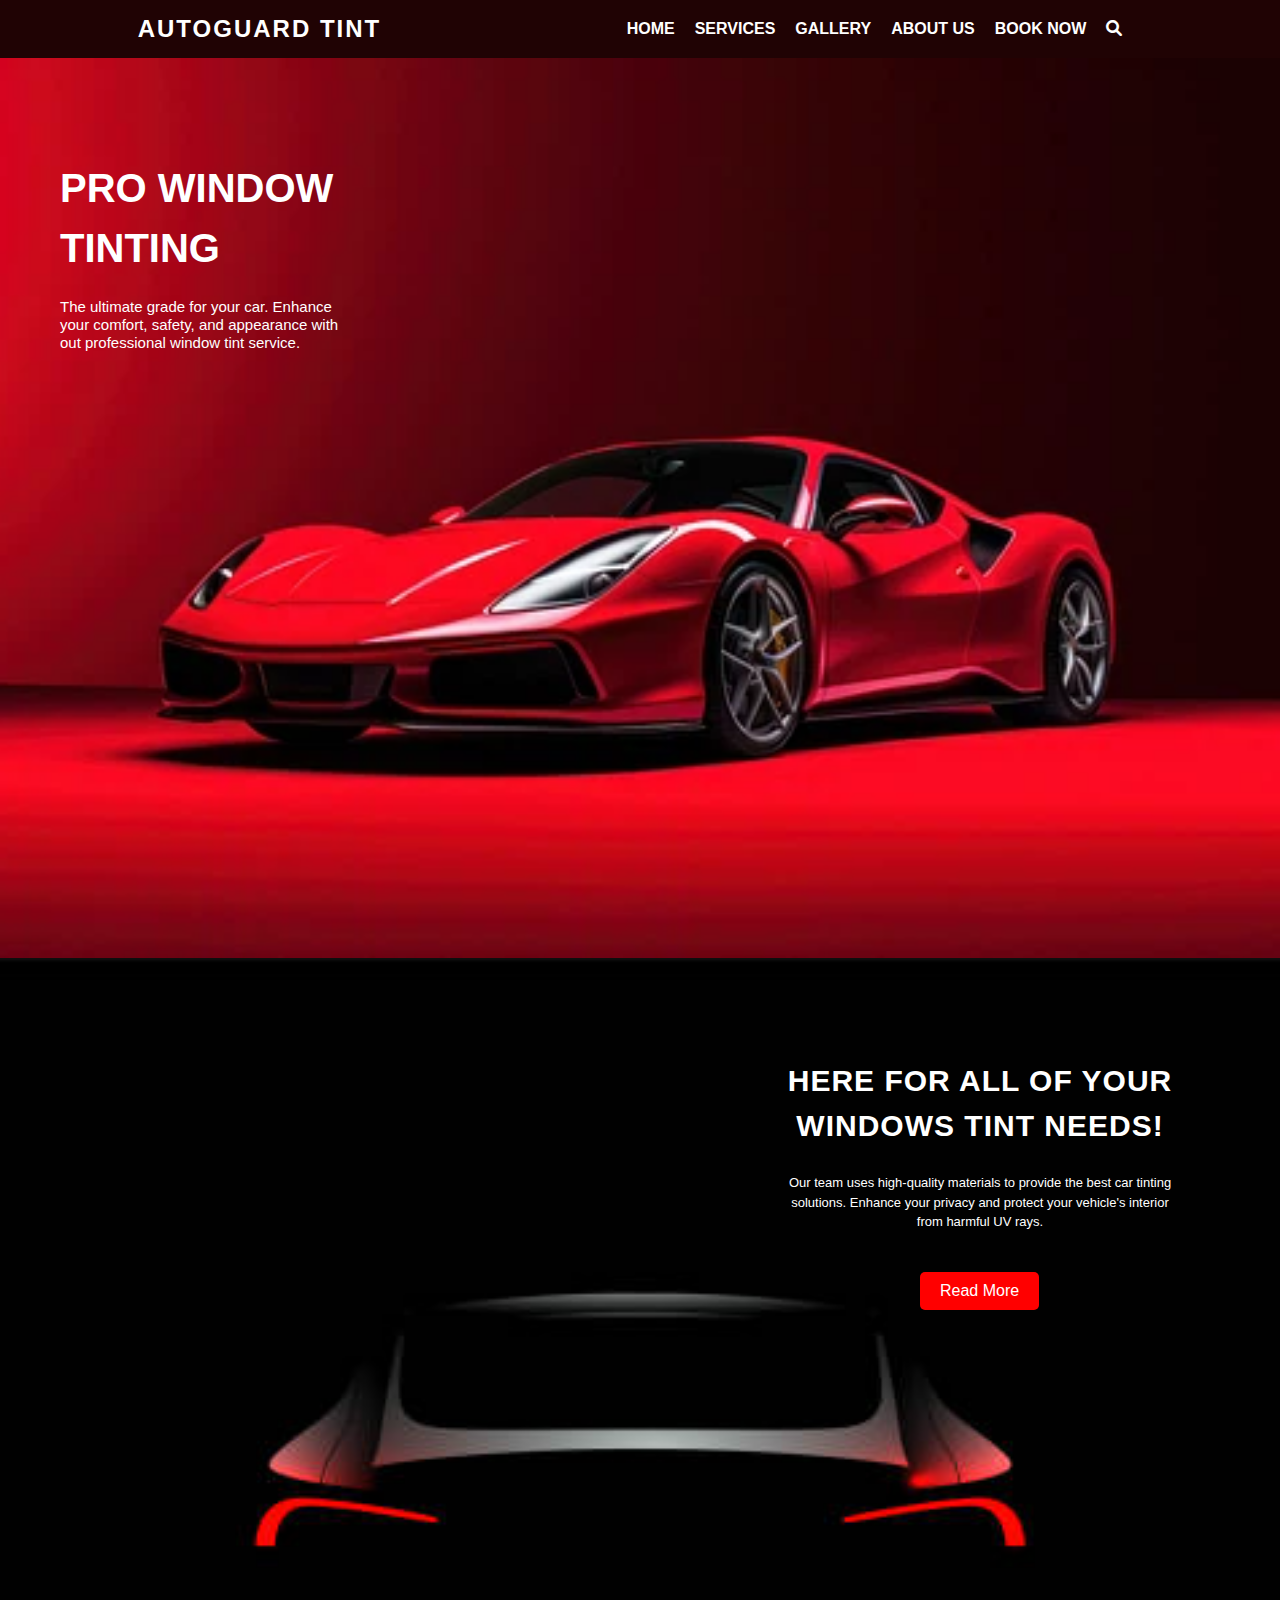
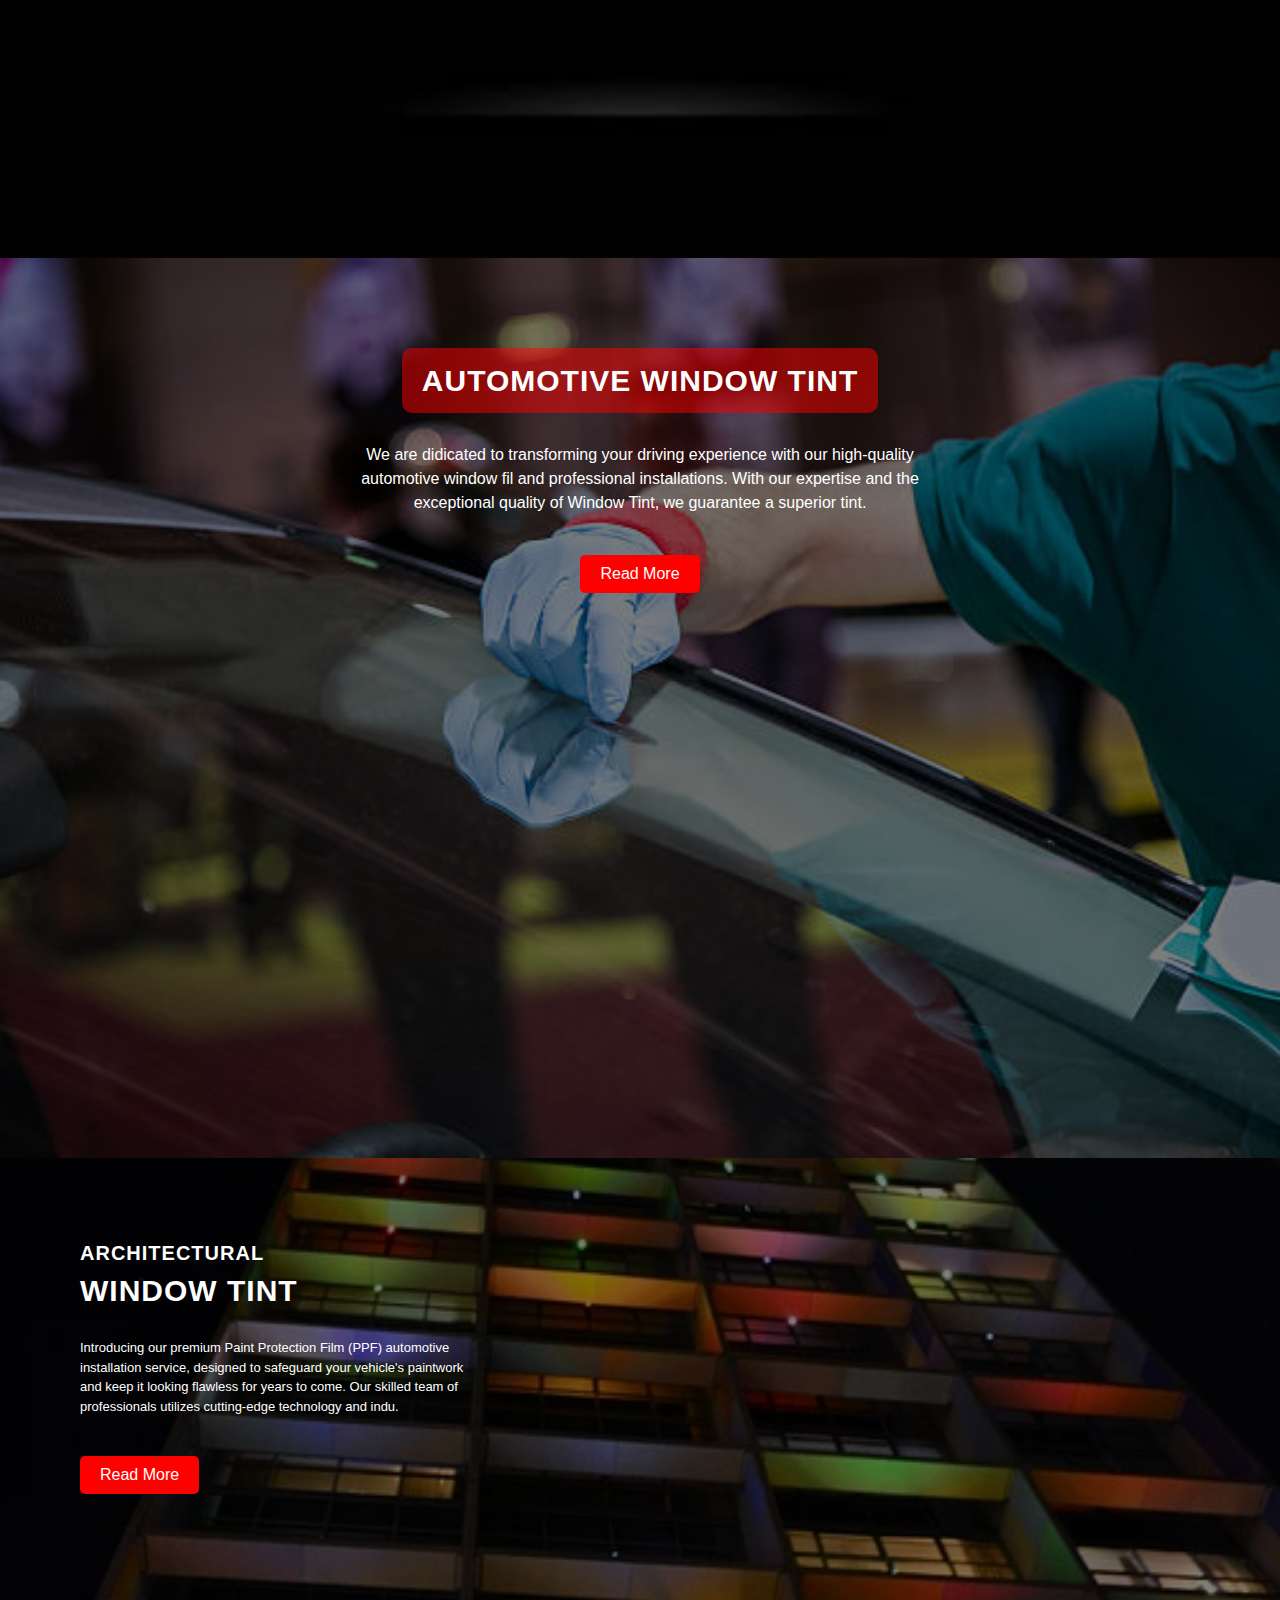
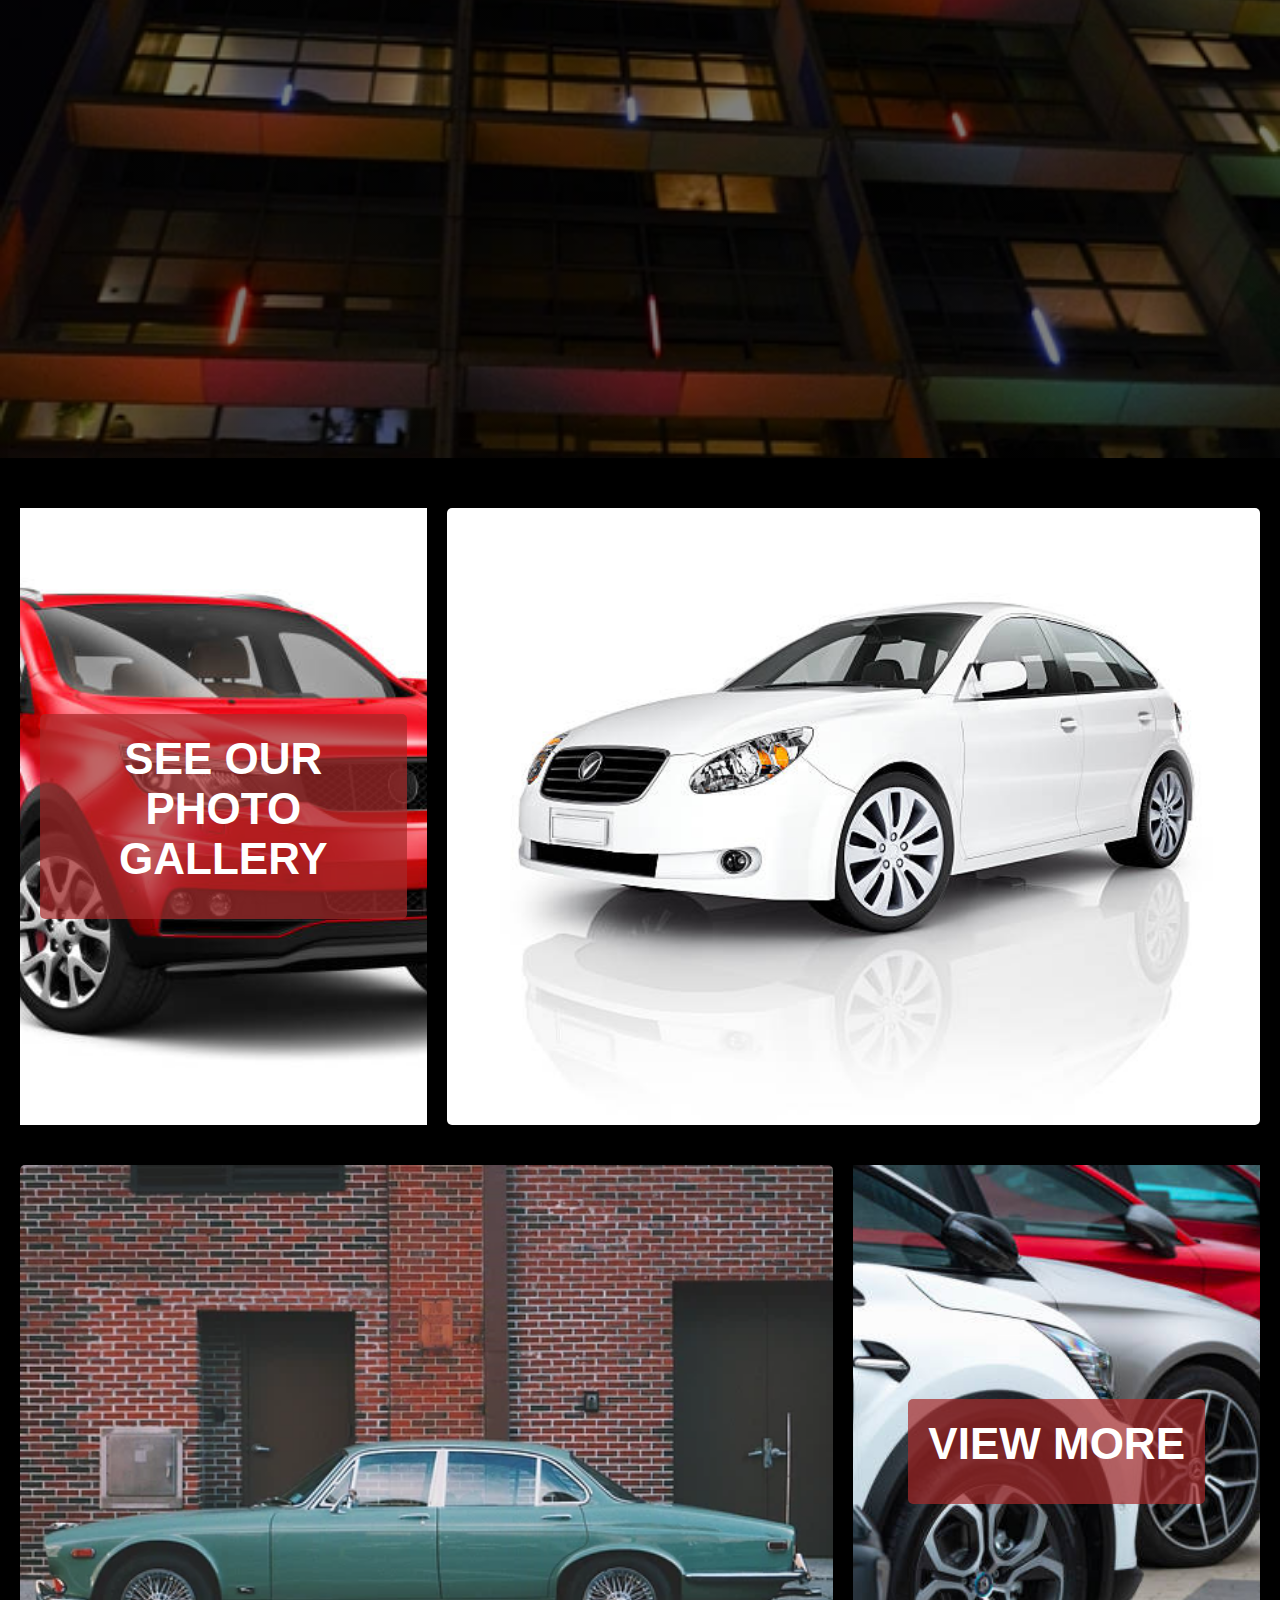
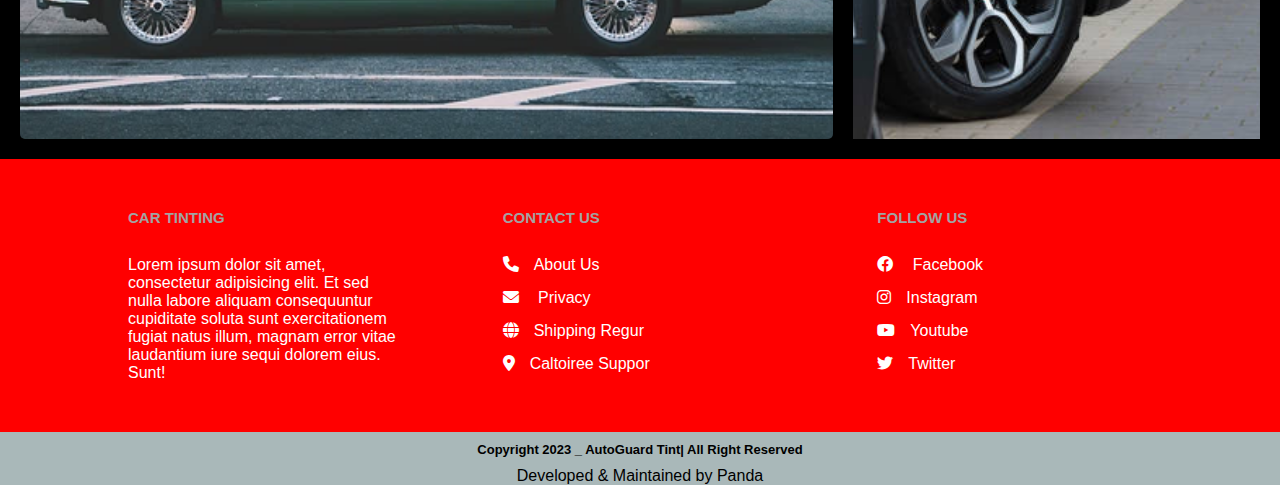
<file: index.html>
<html lang="en">
<head>
    <meta charset="UTF-8">
    <meta name="viewport" content="width=device-width, initial-scale=1.0">
    <title>Car Tint Website</title>
    <link rel="stylesheet" href="styles.css">
    <link rel="stylesheet" href="nav.css">
    <link rel="stylesheet" href="footer.css">
    <link rel="stylesheet" href="https://cdnjs.cloudflare.com/ajax/libs/font-awesome/6.0.0/css/all.min.css">
</head>
<body>

    <nav>
        <h2>AutoGuard Tint</h2>
        <ul>
            <li><a href="index.html" class="nav-link">Home</a></li>
            <li><a href="services.html" class="nav-link ">Services</a></li>
            <li><a href="gallery.html" class="nav-link">Gallery</a></li>
            <li><a href="about.html" class="nav-link">About Us</a></li>
            <li><a href="booking.html" class="nav-link">Book Now</a></li>
            <li>  <i class="fas fa-search"></i></li>
        </ul>
    </nav>

    <div class="hamburger_container flex">
        <div><p>AutoGuard Tint</p></div>
        <label for="menu_check">&#9776;</label>
        <input type="checkbox" id="menu_check">
        <div class="hide_nav_container">
            <nav>
                <ul>
                    <li><a href="index.html">Home</a></li>
                    <li><a href="services.html" class="nav-link ">Services</a></li>
                    <li><a href="gallery.html" class="nav-link">Gallery</a></li>
                    <li><a href="booking.html" class="nav-link">Book Now</a></li>
                    <li><a href="about.html" class="nav-link">About Us</a></li>
                </ul>
            </nav>
        </div>
    </div>

    <section class="hero-section">
        <div class="hero-text">
            <h1>Pro window tinting</h1>
            <p>The ultimate grade for your car. Enhance your comfort, safety, and appearance with out professional
                window tint service.
            </p>
        </div>
    </section>

    <section class="feature-section">
        <div class="feature-content">
            <div class="feature-text">
                <h2>Here for all of your windows tint needs!</h2>
                <p>Our team uses high-quality materials to provide the best car tinting solutions. Enhance your privacy and protect your vehicle's interior from harmful UV rays.</p>
                <button class="read-more-bttn">Read More</button>
            </div>
        </div>
    </section>

    <section class="another-section">
        <div class="another-content">
            <div class="another-text">
                <h2>Automotive window tint</h2>
                <p>We are didicated to transforming your driving experience with our high-quality automotive window fil
                    and professional installations. With our expertise and the exceptional quality of Window Tint, we 
                    guarantee a superior tint.
                </p>
                <button class="discover-btn">Read More</button>
            </div>
        </div>
    </section>

    <section class="left-text-section">
        <div class="left-text-content">
            <div class="left-text">
                <h3>Architectural</h3>
                <h2>Window tint</h2>
                <p>Introducing our premium Paint Protection Film (PPF) automotive installation service, designed to safeguard your
                    vehicle's paintwork and keep it looking flawless for years to come. Our skilled team of professionals utilizes 
                    cutting-edge technology and indu.
                </p>
                <button class="read-more-btn">Read More</button>
            </div>
        </div>
    </section>

<section class="two-column-section">
    <div class="grid-container">
        <div class="left-column">
            <div class="left-content">
                <h2>See Our Photo Gallery</h2>
                
            </div>
        </div>
        <div class="right-column">
            <img src="./images/grid image 2.jpg" alt="Right Image">
        </div>
    </div>
</section>

<section class="two-column-section-2">
    <div class="grid-container-2">
        <div class="right-column">
            <img src="./images/old skool car.webp" alt="Right Image">
        </div>
        <div class="left-column-2">
            <div class="left-content">
                <h2>View More</h2>
                
            </div>
        </div>
        
    </div>
</section>

<footer>
    <section class="footer-grid">
        <div>
            <h2 class="footer-logo">Car Tinting</h2>
            <p>Lorem ipsum dolor sit amet, consectetur adipisicing elit. Et sed nulla labore aliquam consequuntur cupiditate soluta sunt exercitationem fugiat natus illum, magnam error vitae laudantium iure sequi dolorem eius. Sunt!</p>
        </div>
        <div>
            <h2>Contact Us</h2>
            <p><i class="fas fa-phone"></i>About Us</p>
            <p><i class="fas fa-envelope"></i> Privacy</p>
            <p><i class="fas fa-globe"></i>Shipping Regur</p>
            <p><i class="fas fa-map-marker-alt"></i>Caltoiree Suppor</p>
        </div>
        <div>
            <h2>Follow Us</h2>
            <p><i class="fab fa-facebook"></i> Facebook</p>
            <p><i class="fab fa-instagram"></i>Instagram</p>
            <p><i class="fab fa-youtube"></i>Youtube</p>
            <p><i class="fab fa-twitter"></i>Twitter</p>
        </div>
    </section>
    
</footer>
<div class="copyright ">
    <h2>Copyright 2023 _ AutoGuard Tint| All Right Reserved</h2>
    <p>Developed & Maintained by Panda</p>
</div>
    
<script src="script.js"></script>
</body>
</html>
</file>
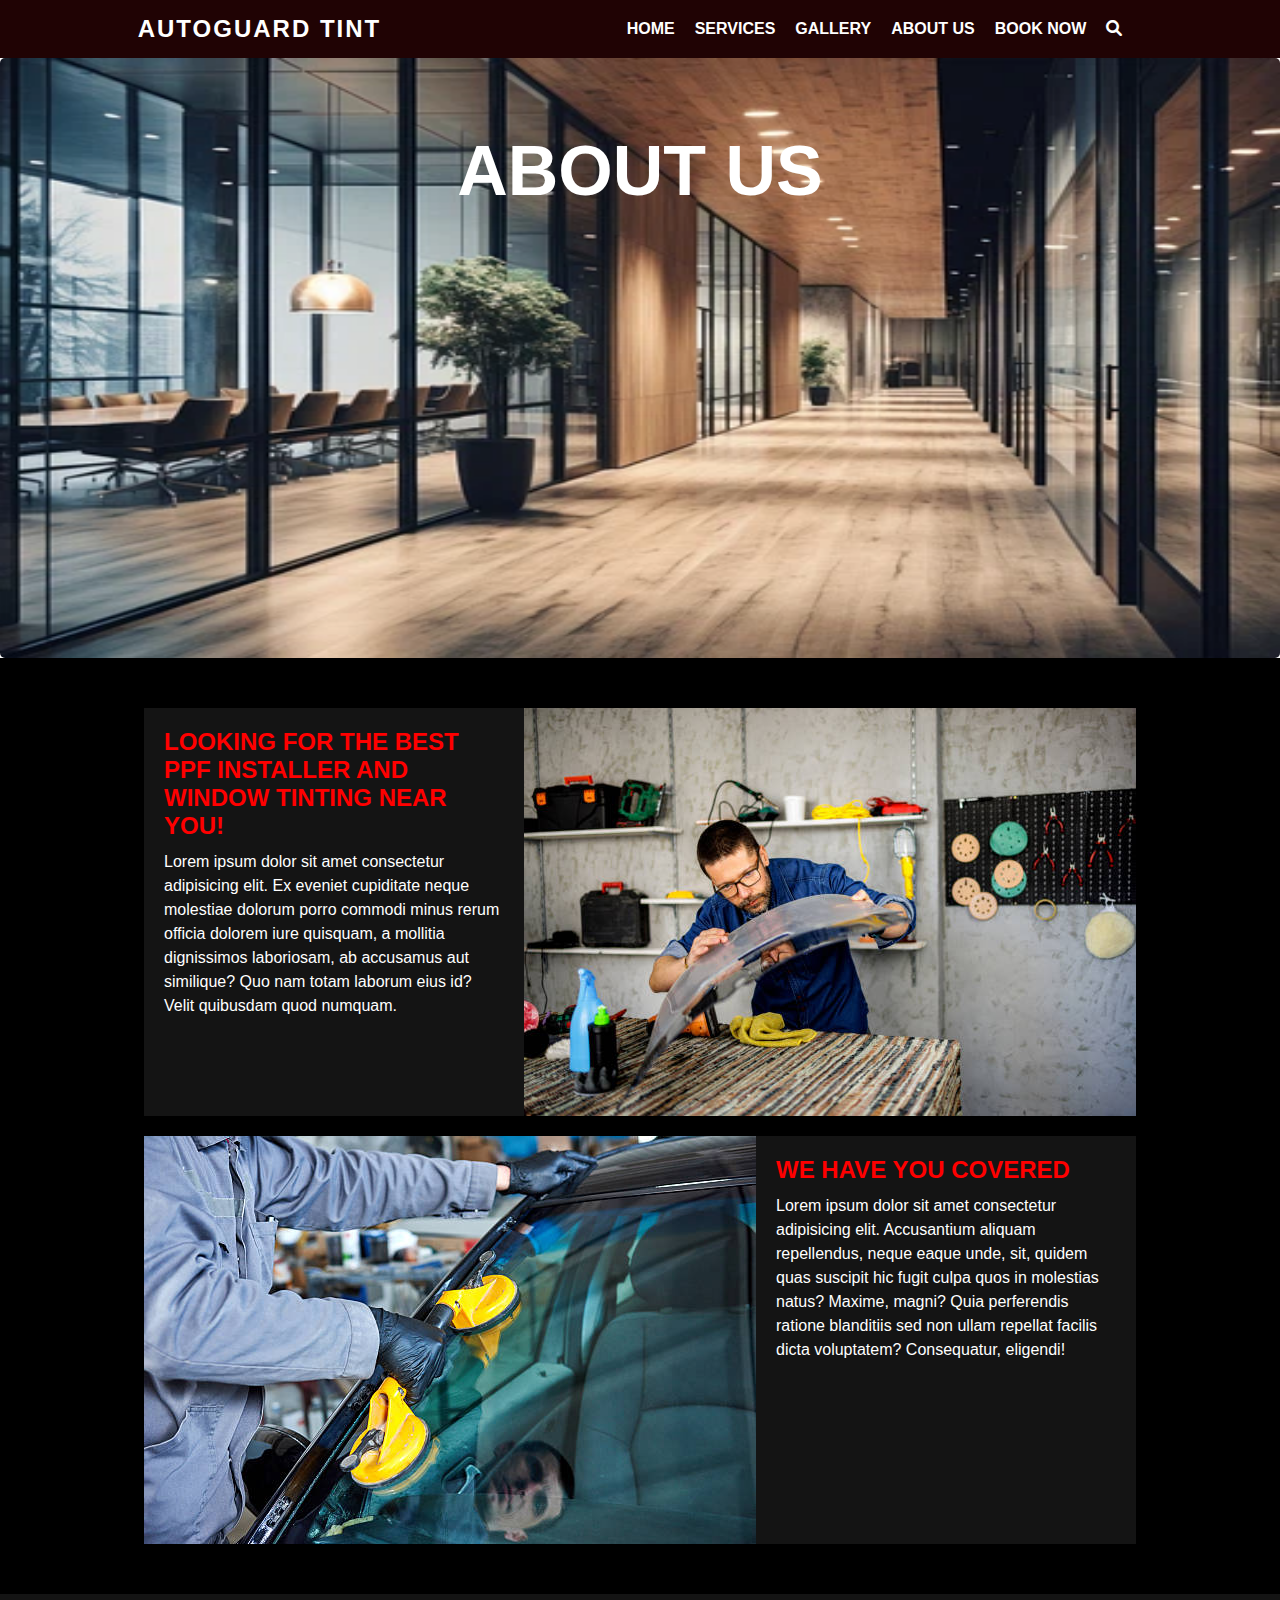
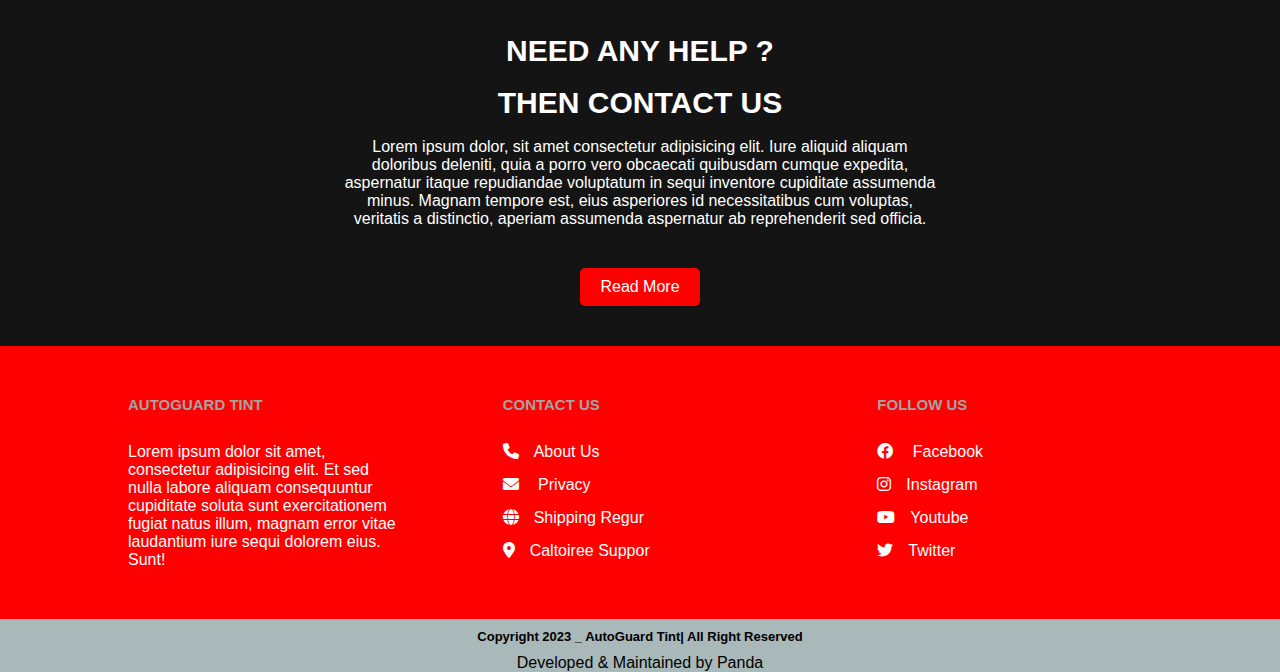
<file: about.html>
<html lang="en">
<head>
    <meta charset="UTF-8">
    <meta name="viewport" content="width=device-width, initial-scale=1.0">
    <title>ABOUT US</title>
    <link rel="stylesheet" href="gallery.css">
    <link rel="stylesheet" href="nav.css">
    <link rel="stylesheet" href="footer.css">
    <link rel="stylesheet" href="https://cdnjs.cloudflare.com/ajax/libs/font-awesome/6.0.0/css/all.min.css">
</head>
<style>
    @media (max-width: 500px) {
        .book h2 {
    font-size: 25px;
    padding-bottom: 15px;
    text-transform: uppercase;
}
    }
</style>
<body>

    <nav>
        <h2>AutoGuard Tint</h2>
        <ul>
            <li><a href="index.html" class="nav-link">Home</a></li>
            <li><a href="services.html" class="nav-link ">Services</a></li>
            <li><a href="gallery.html" class="nav-link">Gallery</a></li>
            <li><a href="about.html" class="nav-link">About Us</a></li>
            <li><a href="booking.html" class="nav-link">Book Now</a></li>
            <li>  <i class="fas fa-search"></i></li>
        </ul>
    </nav>

    <div class="hamburger_container flex">
        <div><p>AutoGuard Tint</p></div>
        <label for="menu_check">&#9776;</label>
        <input type="checkbox" id="menu_check">
        <div class="hide_nav_container">
            <nav>
                <ul>
                    <li><a href="index.html">Home</a></li>
                    <li><a href="services.html" class="nav-link ">Services</a></li>
                    <li><a href="gallery.html" class="nav-link">Gallery</a></li>
                    <li><a href="booking.html" class="nav-link">Book Now</a></li>
                    <li><a href="about.html" class="nav-link">About Us</a></li>
                </ul>
            </nav>
        </div>
    </div>

    <section class="full-width-section">
        <div class="centered-content">
            <img src="./images/about-img.webp" alt="Centered Image">
            <div class="centered-text book">
                <h2>About Us</h2>
            </div>
        </div>
    </section>

    <section class="four-grid-section">
    <div class="grid-items">
        <div class="grid-content">
            <h3>looking for the best ppf installer and window tinting near you!</h3>
            <p>Lorem ipsum dolor sit amet consectetur adipisicing elit. Ex eveniet cupiditate neque molestiae dolorum porro commodi minus rerum officia dolorem iure quisquam, a mollitia dignissimos laboriosam, ab accusamus aut similique? Quo nam totam laborum eius id? Velit quibusdam quod numquam.</p>
        </div>
        <div class="grid-image">
            <img src="./images/working-tint-2.jpg" alt="Service 1 Image">
        </div>
    </div>
    <div class="grid-items">
        <div class="grid-image">
            <img src="./images/working-tint.jpg" alt="Service 2 Image">
        </div>
        <div class="grid-content">
            <h3>we have you covered</h3>
            <p>Lorem ipsum dolor sit amet consectetur adipisicing elit. Accusantium aliquam repellendus, neque eaque unde, sit, quidem quas suscipit hic fugit culpa quos in molestias natus? Maxime, magni? Quia perferendis ratione blanditiis sed non ullam repellat facilis dicta voluptatem? Consequatur, eligendi!</p>
        </div>
        
    </div>
    </section>

    <section class="contact-section">
        <div class="contact-us">
            <h2>Need any help ?</h2>
            <h2>then contact us</h2>
            <p>Lorem ipsum dolor, sit amet consectetur adipisicing elit. Iure aliquid aliquam doloribus deleniti, quia a porro vero obcaecati quibusdam cumque expedita, aspernatur itaque repudiandae voluptatum in sequi inventore cupiditate assumenda minus. Magnam tempore est, eius asperiores id necessitatibus cum voluptas, veritatis a distinctio, aperiam assumenda aspernatur ab reprehenderit sed officia.</p>
            <button class="read-more-btn">Read More</button>
        </div>
    </section>

    <footer>
        <section class="footer-grid">
            <div>
                <h2 class="footer-logo">AutoGuard Tint</h2>
                <p>Lorem ipsum dolor sit amet, consectetur adipisicing elit. Et sed nulla labore aliquam consequuntur cupiditate soluta sunt exercitationem fugiat natus illum, magnam error vitae laudantium iure sequi dolorem eius. Sunt!</p>
            </div>
            <div>
                <h2>Contact Us</h2>
                <p><i class="fas fa-phone"></i>About Us</p>
                <p><i class="fas fa-envelope"></i> Privacy</p>
                <p><i class="fas fa-globe"></i>Shipping Regur</p>
                <p><i class="fas fa-map-marker-alt"></i>Caltoiree Suppor</p>
            </div>
            <div>
                <h2>Follow Us</h2>
                <p><i class="fab fa-facebook"></i> Facebook</p>
                <p><i class="fab fa-instagram"></i>Instagram</p>
                <p><i class="fab fa-youtube"></i>Youtube</p>
                <p><i class="fab fa-twitter"></i>Twitter</p>
            </div>
        </section>
        
    </footer>
    
    <div class="copyright ">
        <h2>Copyright 2023 _ AutoGuard Tint| All Right Reserved</h2>
        <p>Developed & Maintained by Panda</p>
    </div>

    <script src="script.js"></script>
</body>
</html>
</file>
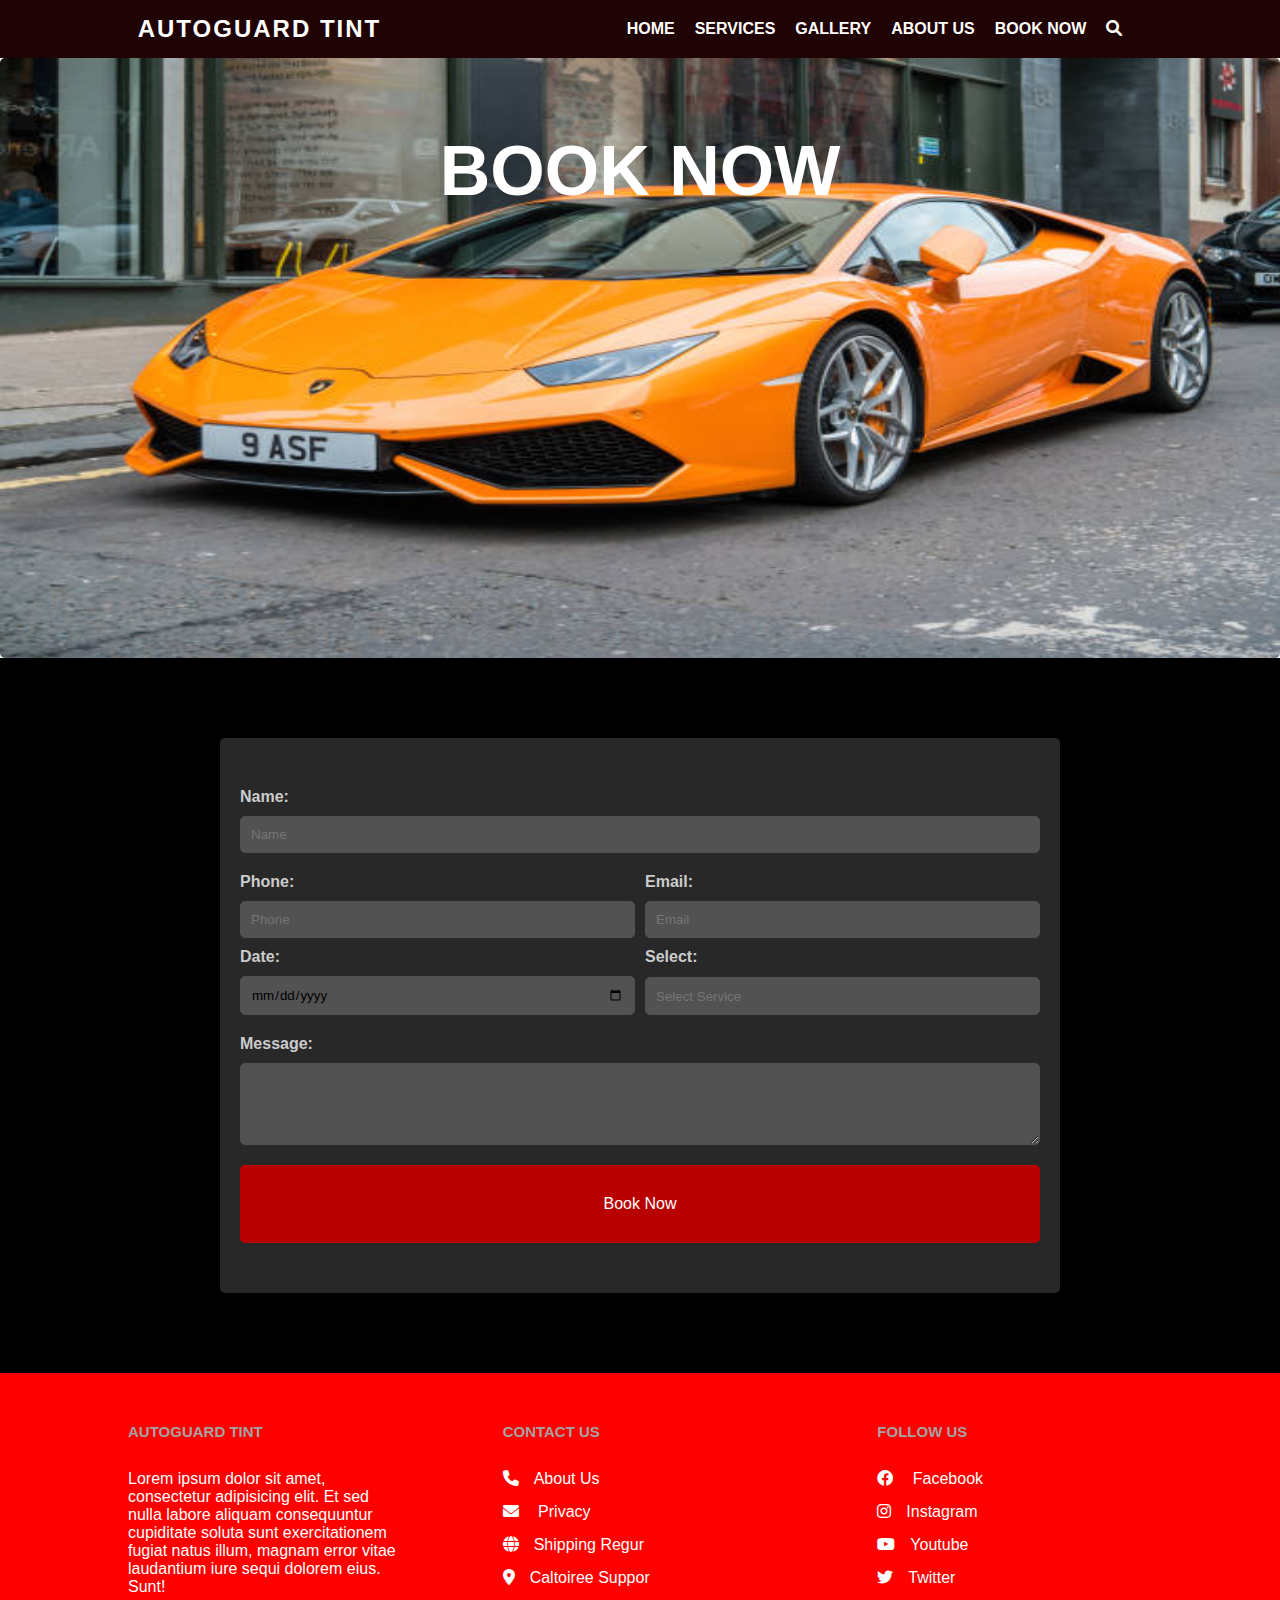
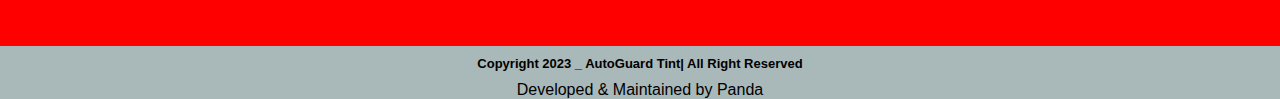
<file: booking.html>
<html lang="en">
<head>
    <meta charset="UTF-8">
    <meta name="viewport" content="width=device-width, initial-scale=1.0">
    <title>BOOK NOW</title>
    <link rel="stylesheet" href="gallery.css">
    <link rel="stylesheet" href="nav.css">
    <link rel="stylesheet" href="footer.css">
    <link rel="stylesheet" href="https://cdnjs.cloudflare.com/ajax/libs/font-awesome/6.0.0/css/all.min.css">
</head>
<style>
    @media (max-width: 500px) {
        .book h2 {
    font-size: 25px;
    padding-bottom: 15px;
    text-transform: uppercase;
}
    }
</style>
<body>

    <nav>
        <h2>AutoGuard Tint</h2>
        <ul>
            <li><a href="index.html" class="nav-link">Home</a></li>
            <li><a href="services.html" class="nav-link ">Services</a></li>
            <li><a href="gallery.html" class="nav-link">Gallery</a></li>
            <li><a href="about.html" class="nav-link">About Us</a></li>
            <li><a href="booking.html" class="nav-link">Book Now</a></li>
            <li>  <i class="fas fa-search"></i></li>
        </ul>
    </nav>

    <div class="hamburger_container flex">
        <div><p>AutoGuard Tint</p></div>
        <label for="menu_check">&#9776;</label>
        <input type="checkbox" id="menu_check">
        <div class="hide_nav_container">
            <nav>
                <ul>
                    <li><a href="index.html">Home</a></li>
                    <li><a href="services.html" class="nav-link ">Services</a></li>
                    <li><a href="gallery.html" class="nav-link">Gallery</a></li>
                    <li><a href="booking.html" class="nav-link">Book Now</a></li>
                    <li><a href="about.html" class="nav-link">About Us</a></li>
                </ul>
            </nav>
        </div>
    </div>

    <section class="full-width-section">
        <div class="centered-content">
            <img src="./images/lamborghini.jpg" alt="Centered Image">
            <div class="centered-text book">
                <h2>book now</h2>
            </div>
        </div>
    </section>

<section class="form-sect">
    <div  class="form-section">
        <form action="#" method="post">
        <div class="form-group">
            <label for="name">Name:</label>
            <input type="text" id="name" name="name" required placeholder="Name">
        </div>
        <div class="form-grid">
            <div class="form-group">
                <label for="email">Phone:</label>
                <input type="phone" id="phone" name="phone" required placeholder="Phone">
            </div>
            <div class="form-group">
                <label for="email">Email:</label>
                <input type="email" id="email" name="email" required placeholder="Email">
            </div>
            <div class="form-group">
                <label for="email">Date:</label>
                <input type="date" id="email" name="email" required placeholder="Date">
            </div>
            <div class="form-group">
                <label for="email">Select:</label>
                <input type="email" id="email" name="email" required placeholder="Select Service">
            </div>
        </div>
        <div class="form-group">
            <label for="message">Message:</label>
            <textarea id="message" name="message" rows="4" required></textarea>
        </div>
        <div class="form-group">
            <button type="submit">Book Now</button>
        </div>
        </form>
    </div>
</section>

<footer>
    <section class="footer-grid">
        <div>
            <h2 class="footer-logo">AutoGuard Tint</h2>
            <p>Lorem ipsum dolor sit amet, consectetur adipisicing elit. Et sed nulla labore aliquam consequuntur cupiditate soluta sunt exercitationem fugiat natus illum, magnam error vitae laudantium iure sequi dolorem eius. Sunt!</p>
        </div>
        <div>
            <h2>Contact Us</h2>
            <p><i class="fas fa-phone"></i>About Us</p>
            <p><i class="fas fa-envelope"></i> Privacy</p>
            <p><i class="fas fa-globe"></i>Shipping Regur</p>
            <p><i class="fas fa-map-marker-alt"></i>Caltoiree Suppor</p>
        </div>
        <div>
            <h2>Follow Us</h2>
            <p><i class="fab fa-facebook"></i> Facebook</p>
            <p><i class="fab fa-instagram"></i>Instagram</p>
            <p><i class="fab fa-youtube"></i>Youtube</p>
            <p><i class="fab fa-twitter"></i>Twitter</p>
        </div>
    </section>
    
</footer>

<div class="copyright ">
    <h2>Copyright 2023 _ AutoGuard Tint| All Right Reserved</h2>
    <p>Developed & Maintained by Panda</p>
</div>

<script src="script.js"></script>
</body>
</html>
</file>
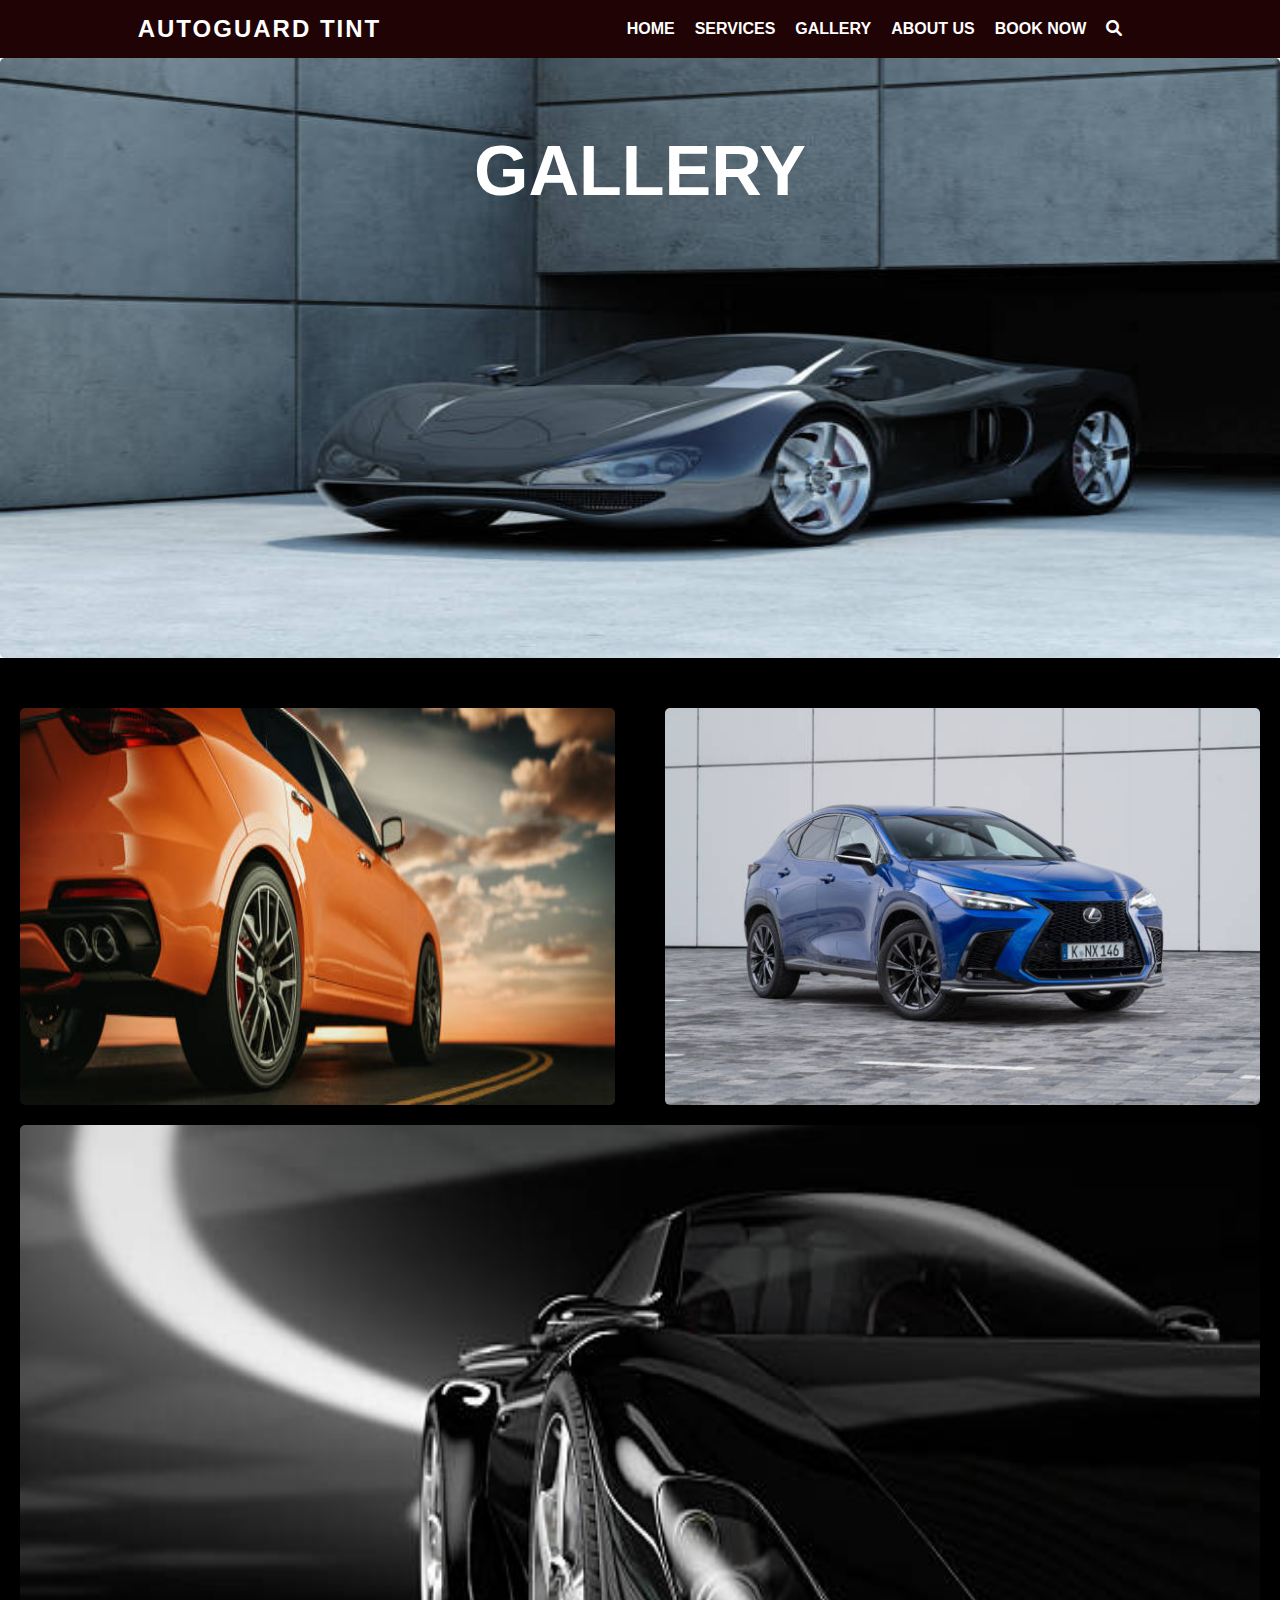
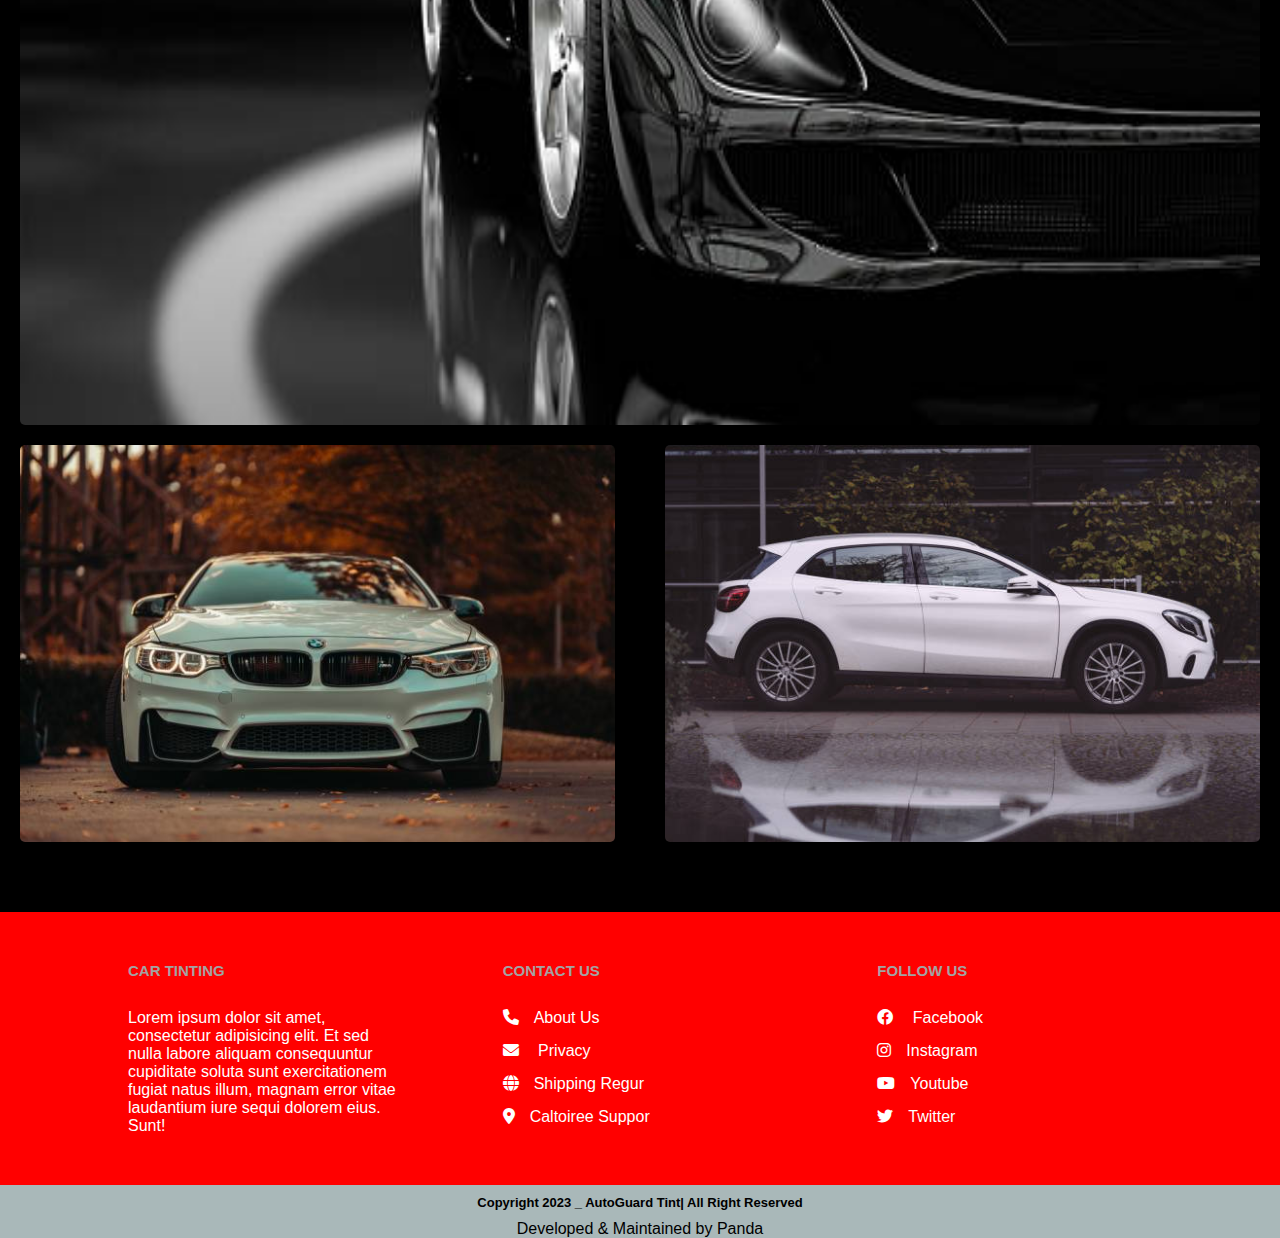
<file: gallery.html>
<html lang="en">
<head>
    <meta charset="UTF-8">
    <meta name="viewport" content="width=device-width, initial-scale=1.0">
    <title>Gallery</title>
    <link rel="stylesheet" href="gallery.css">
    <link rel="stylesheet" href="nav.css">
    <link rel="stylesheet" href="footer.css">
    <link rel="stylesheet" href="https://cdnjs.cloudflare.com/ajax/libs/font-awesome/6.0.0/css/all.min.css">
</head>
<body>

    <nav>
        <h2>AutoGuard Tint</h2>
        <ul>
            <li><a href="index.html" class="nav-link">Home</a></li>
            <li><a href="services.html" class="nav-link ">Services</a></li>
            <li><a href="gallery.html" class="nav-link">Gallery</a></li>
            <li><a href="about.html" class="nav-link">About Us</a></li>
            <li><a href="booking.html" class="nav-link">Book Now</a></li>
            <li>  <i class="fas fa-search"></i></li>
        </ul>
    </nav>

    <div class="hamburger_container flex">
        <div><p>AutoGuard Tint</p></div>
        <label for="menu_check">&#9776;</label>
        <input type="checkbox" id="menu_check">
        <div class="hide_nav_container">
            <nav>
                <ul>
                    <li><a href="index.html">Home</a></li>
                    <li><a href="services.html" class="nav-link ">Services</a></li>
                    <li><a href="gallery.html" class="nav-link">Gallery</a></li>
                    <li><a href="about.html" class="nav-link">Book Now</a></li>
                    <li><a href="booking.html" class="nav-link">About Us</a></li>
                </ul>
            </nav>
        </div>
    </div>

<section class="full-width-section">
    <div class="centered-content">
        <img src="./images/black-car.jpg" alt="Centered Image">
        <div class="centered-text">
            <h2>Gallery</h2>
        </div>
    </div>
</section>

<section class="image-section">
    <div class="image-row">
        <img src="./images/image-grid-2.jpg" alt="Image 1">
        <img src="./images/image-grid-1.jpg" alt="Image 2">
    </div>
    <div class="image-single">
        <img src="./images/image-grid-5.jpg" alt="Image 3" class="full-width-image">
    </div>
    <div class="image-row">
        <img src="./images/image-grid-3.jpg" alt="Image 4">
        <img src="./images/image-grid-4.jpg" alt="Image 5">
    </div>
</section>

<footer>
    <section class="footer-grid">
        <div>
            <h2 class="footer-logo">Car Tinting</h2>
            <p>Lorem ipsum dolor sit amet, consectetur adipisicing elit. Et sed nulla labore aliquam consequuntur cupiditate soluta sunt exercitationem fugiat natus illum, magnam error vitae laudantium iure sequi dolorem eius. Sunt!</p>
        </div>
        <div>
            <h2>Contact Us</h2>
            <p><i class="fas fa-phone"></i>About Us</p>
            <p><i class="fas fa-envelope"></i> Privacy</p>
            <p><i class="fas fa-globe"></i>Shipping Regur</p>
            <p><i class="fas fa-map-marker-alt"></i>Caltoiree Suppor</p>
        </div>
        <div>
            <h2>Follow Us</h2>
            <p><i class="fab fa-facebook"></i> Facebook</p>
            <p><i class="fab fa-instagram"></i>Instagram</p>
            <p><i class="fab fa-youtube"></i>Youtube</p>
            <p><i class="fab fa-twitter"></i>Twitter</p>
        </div>
    </section>
    
</footer>

<div class="copyright ">
    <h2>Copyright 2023 _ AutoGuard Tint| All Right Reserved</h2>
    <p>Developed & Maintained by Panda</p>
</div>
    
<script src="script.js"></script>
</body>
</html>
</file>
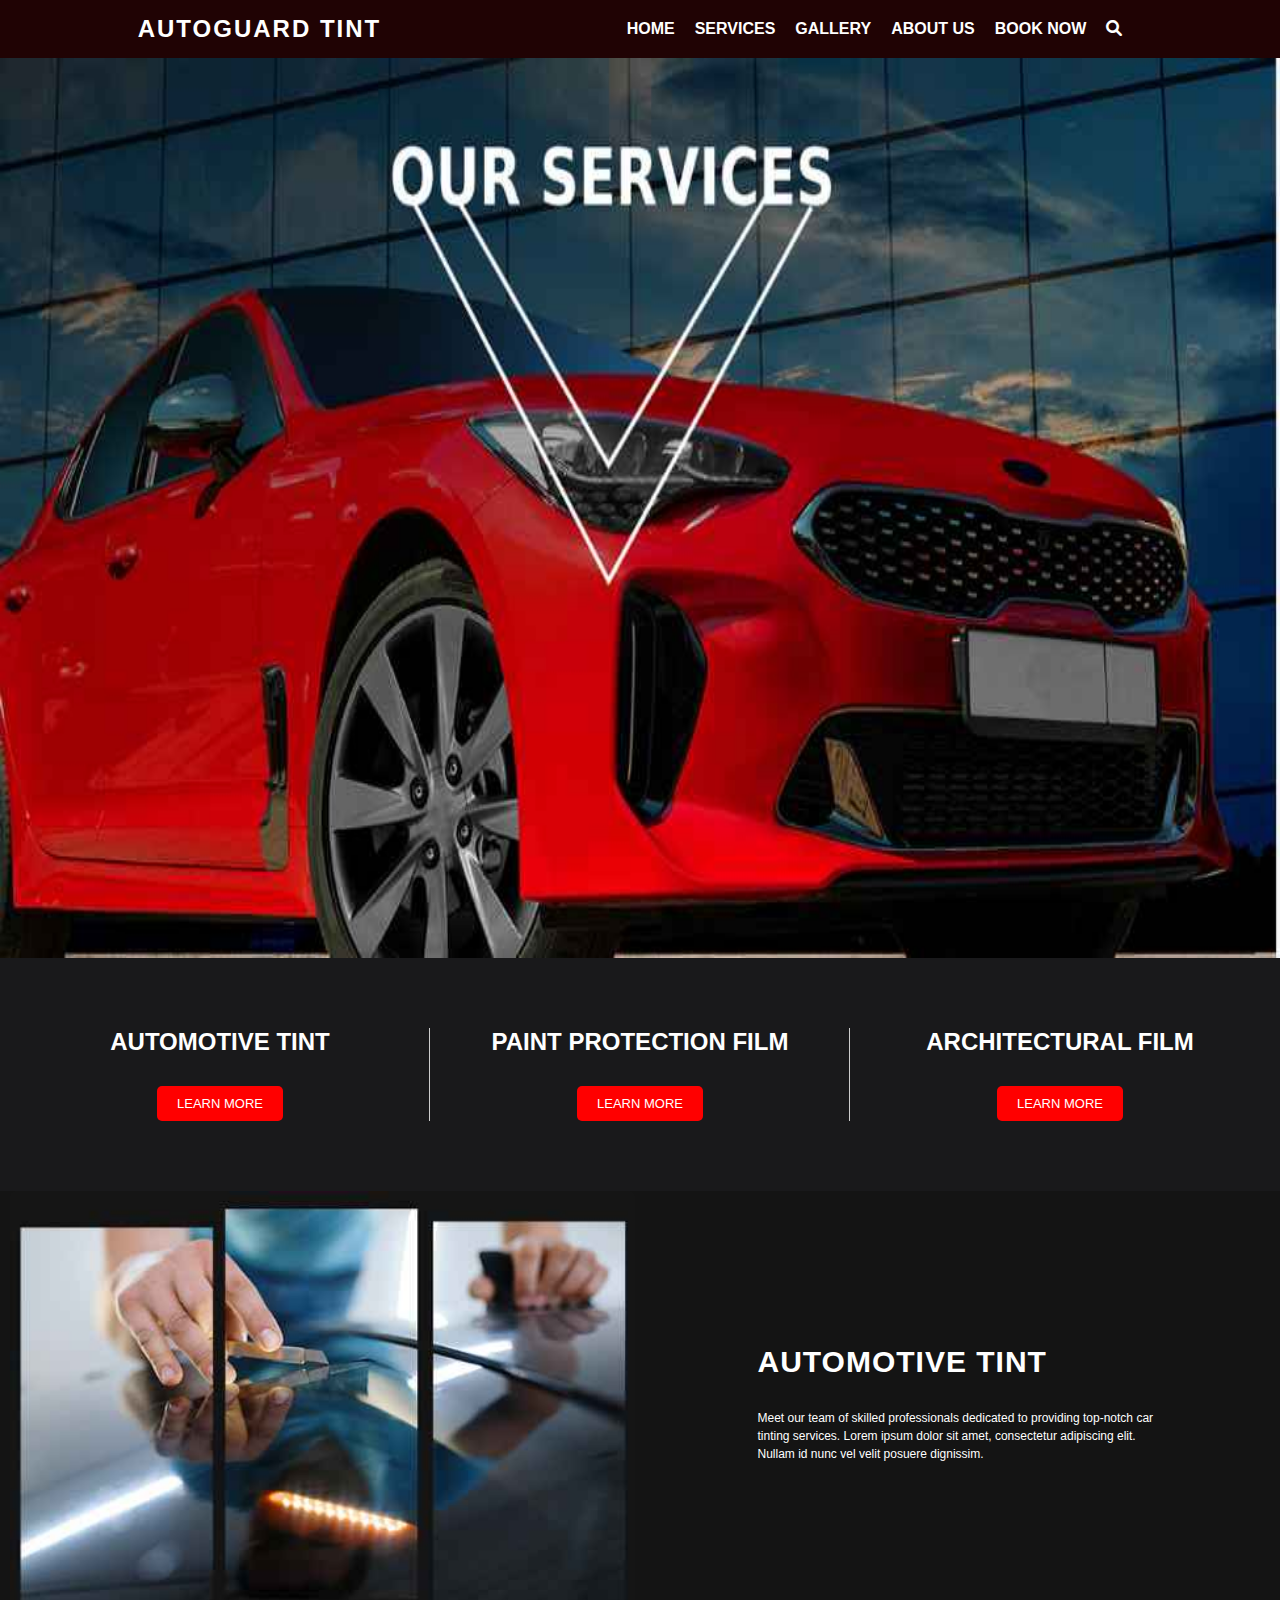
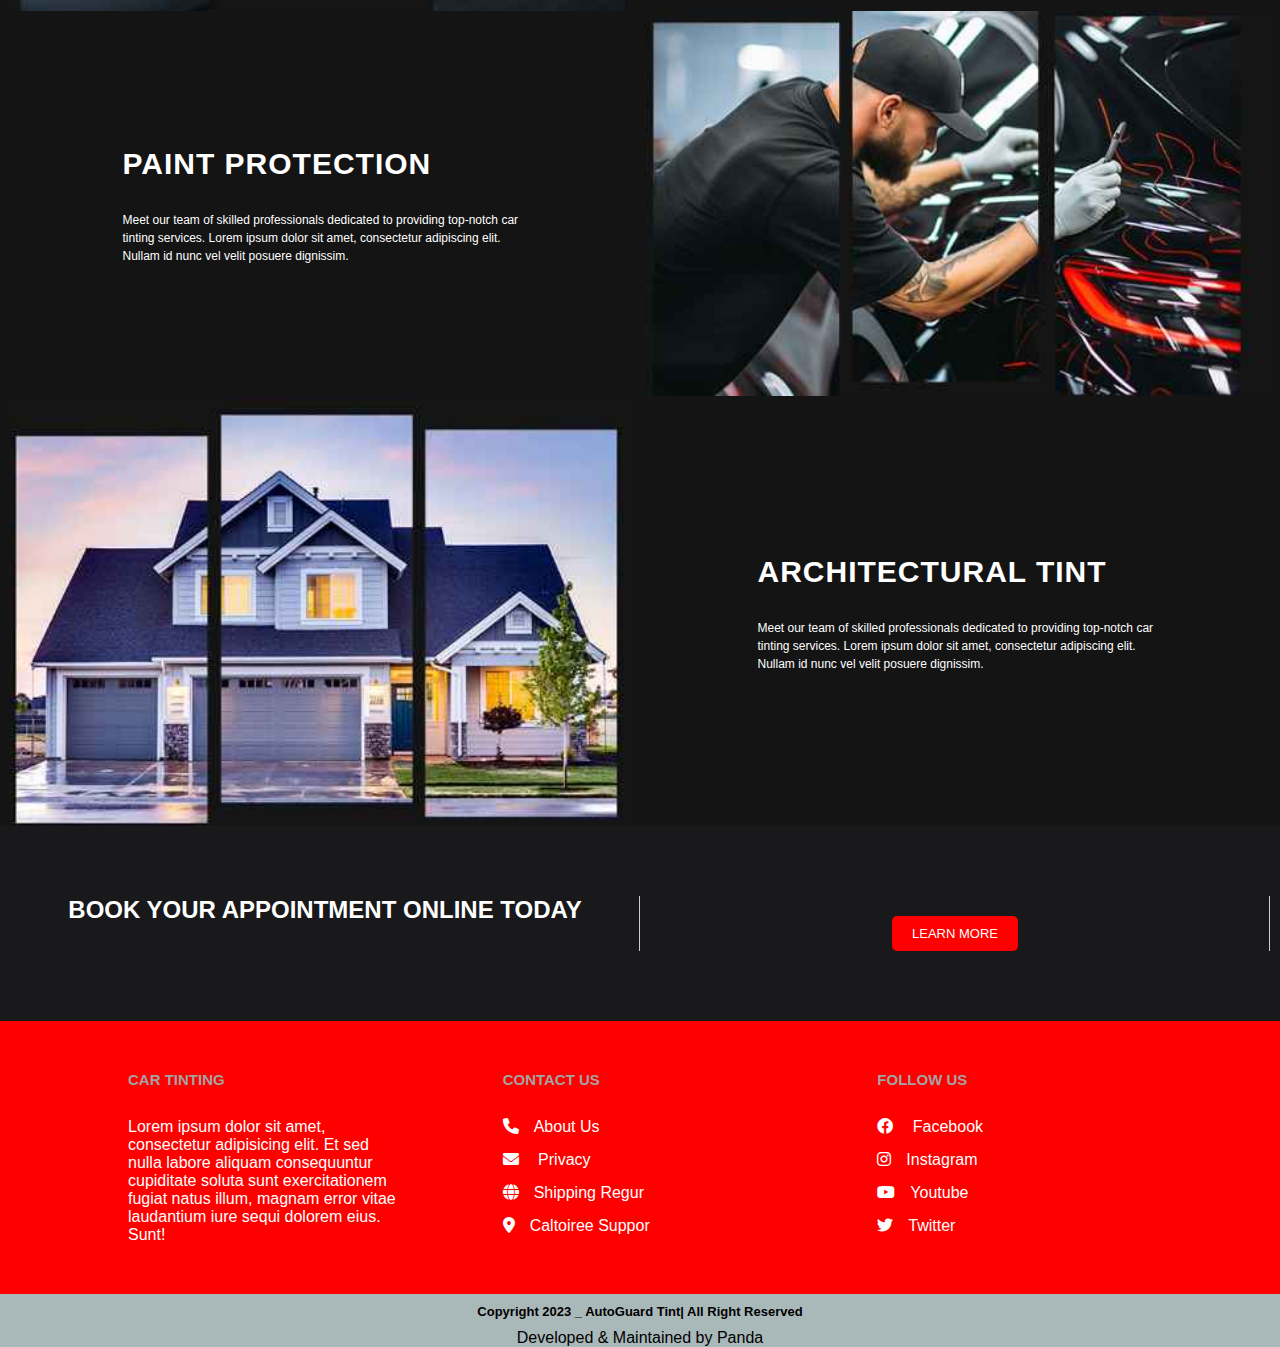
<file: services.html>
<html lang="en">
<head>
    <meta charset="UTF-8">
    <meta name="viewport" content="width=device-width, initial-scale=1.0">
    <title>Our Services</title>
    <link rel="stylesheet" href="services.css">
    <link rel="stylesheet" href="nav.css">
    <link rel="stylesheet" href="footer.css">
    <link rel="stylesheet" href="https://cdnjs.cloudflare.com/ajax/libs/font-awesome/6.0.0/css/all.min.css">
</head>
<body>
    
    <nav>
        <h2>AutoGuard Tint</h2>
        <ul>
            <li><a href="index.html" class="nav-link">Home</a></li>
            <li><a href="services.html" class="nav-link ">Services</a></li>
            <li><a href="gallery.html" class="nav-link">Gallery</a></li>
            <li><a href="about.html" class="nav-link">About Us</a></li>
            <li><a href="booking.html" class="nav-link">Book Now</a></li>
            <li>  <i class="fas fa-search"></i></li>
        </ul>
    </nav>

    <div class="hamburger_container flex">
        <div><p>AutoGuard Tint</p></div>
        <label for="menu_check">&#9776;</label>
        <input type="checkbox" id="menu_check">
        <div class="hide_nav_container">
            <nav>
                <ul>
                    <li><a href="index.html">Home</a></li>
                    <li><a href="services.html" class="nav-link ">Services</a></li>
                    <li><a href="gallery.html" class="nav-link">Gallery</a></li>
                    <li><a href="booking.html" class="nav-link">Book Now</a></li>
                    <li><a href="about.html" class="nav-link">About Us</a></li>
                </ul>
            </nav>
        </div>
    </div>

<section class="feature-section">
    <div class="feature-content">
        <div class="feature-image">
            <img src="./images/our service img.jpg" alt="Service Image">
        </div>
    </div>
</section>

<section class="grid-section">
    <div class="grid-item v-line">
        <h3>Automotive tint</h3>
        <button class="grid-btn">Learn More</button>
    </div>
    <div class="grid-item v-line">
        <h3>paint protection film</h3>
        <button class="grid-btn">Learn More</button>
    </div>
    <div class="grid-item">
        <h3>architectural film</h3>
        <button class="grid-btn">Learn More</button>
    </div>
</section>

<section class="two-column-section">
    <div class="grid-container">
        <div class="left-column">
            <img src="./images/windscreen services.jpg" alt="Left Image">
        </div>
        <div class="right-column">
            <div class="right-content">
                <h2>Automotive Tint</h2>
                <p>Meet our team of skilled professionals dedicated to providing top-notch car tinting services. Lorem ipsum dolor sit amet, consectetur adipiscing elit. Nullam id nunc vel velit posuere dignissim.</p>
            </div>
        </div>
    </div>

    <div class="grid-container">
        <div class="right-column">
            <div class="right-content">
                <h2>paint protection</h2>
                <p>Meet our team of skilled professionals dedicated to providing top-notch car tinting services. Lorem ipsum dolor sit amet, consectetur adipiscing elit. Nullam id nunc vel velit posuere dignissim.</p>
            </div>
        </div>
        <div class="left-column">
            <img src="./images/paint protection.jpg" alt="Left Image">
        </div>
    </div>

    <div class="grid-container">
        <div class="left-column">
            <img src="./images/arch.jpg" alt="Left Image">
        </div>
        <div class="right-column">
            <div class="right-content">
                <h2>Architectural Tint</h2>
                <p>Meet our team of skilled professionals dedicated to providing top-notch car tinting services. Lorem ipsum dolor sit amet, consectetur adipiscing elit. Nullam id nunc vel velit posuere dignissim.</p>
            </div>
        </div>
    </div>  
</section>

<section class="grid-section-2">
    <div class="grid-item v-line">
        <h3>Book your appointment online today</h3>
    </div>
    <div class="grid-item v-line">
        <button class="grid-btn">Learn More</button>
    </div>
</section>

<footer>
    <section class="footer-grid">
        <div>
            <h2 class="footer-logo">Car Tinting</h2>
            <p>Lorem ipsum dolor sit amet, consectetur adipisicing elit. Et sed nulla labore aliquam consequuntur cupiditate soluta sunt exercitationem fugiat natus illum, magnam error vitae laudantium iure sequi dolorem eius. Sunt!</p>
        </div>
        <div>
            <h2>Contact Us</h2>
            <p><i class="fas fa-phone"></i>About Us</p>
            <p><i class="fas fa-envelope"></i> Privacy</p>
            <p><i class="fas fa-globe"></i>Shipping Regur</p>
            <p><i class="fas fa-map-marker-alt"></i>Caltoiree Suppor</p>
        </div>
        <div>
            <h2>Follow Us</h2>
            <p><i class="fab fa-facebook"></i> Facebook</p>
            <p><i class="fab fa-instagram"></i>Instagram</p>
            <p><i class="fab fa-youtube"></i>Youtube</p>
            <p><i class="fab fa-twitter"></i>Twitter</p>
        </div>
    </section>
    
</footer>
<div class="copyright ">
    <h2>Copyright 2023 _ AutoGuard Tint| All Right Reserved</h2>
    <p>Developed & Maintained by Panda</p>
</div>

<script src="script.js"></script>
</body>
</html>
</file>
<file: styles.css>
*{
    margin: 0;
    padding: 0;
    font-family: Arial, sans-serif;
}

.hero-section {
    background: url('./images/red-car');
    background-position: center;
    background-repeat: no-repeat;
    background-size: cover ;
    color: white;
    text-align: left;
    height: 100%;
    width: 100%;
}

.hero-text {
    max-width: 300px;
   padding-top: 100px;
   padding-left: 60px;
}

.hero-text h1 {
    font-size: 40px;
    margin-bottom: 20px;
    text-transform: uppercase;
    line-height: 1.5;
}

.hero-text p {
    font-size: 15px;
    line-height: 1.2;
}

.feature-section {
    background: url('./images/blacko-car.jpg');
    background-position: center;
    background-repeat: no-repeat;
    background-size: cover ;
    color: white;
    text-align: center;
    height: 100%;
    width: 100%;
}

.feature-content {
    display: flex;
    justify-content: right;
    align-items: center;
    padding-top: 100px;
   padding-right: 100px;
}

.feature-text {
    max-width: 600px;
    text-align: left;
}

.feature-text h2 {
    font-size: 30px;
    padding-bottom: 25px;
    text-transform: uppercase;
    max-width: 400px;
    margin: 0 auto;
    line-height: 1.5;
    text-align: center;
    letter-spacing: 1px;
}

.feature-text p {
    font-size: 13px;
    line-height: 1.5;
    max-width: 400px;
    margin: 0 auto;
    line-height: 1.5;
    text-align: center;
}

.read-more-bttn {
    background-color: red;
    color: white;
    padding: 10px 20px;
    border: none;
    border-radius: 5px;
    font-size: 16px;
    cursor: pointer;
    margin: 40px 140px;
}

.read-more-bttn:hover {
    background-color: darkred;
}

.read-more-btn {
    background-color: red;
    color: white;
    padding: 10px 20px;
    border: none;
    border-radius: 5px;
    font-size: 16px;
    cursor: pointer;
    margin: 40px 0px;
}

.read-more-btn:hover {
    background-color: darkred;
}

.another-section {
    background: linear-gradient(rgba(0, 0, 0, 0.5), rgba(0, 0, 0, 0.5)), url('./images/windscreen.jpg');
    color: white;
    text-align: center;
    background-position: center;
    background-repeat: no-repeat;
    background-size: cover;
    height: 100vh;
    width: 100%;
}


.another-content {
    display: flex;
    justify-content: center;
    align-items: center;
}

.another-text {
    max-width: 600px;
}

.another-text h2 {
    font-size: 30px;
    padding: 10px 20px;
    text-transform: uppercase;
    line-height: 1.5;
    letter-spacing: 1px;
    background-color: rgba(255, 0, 0, 0.5);
    display: inline-block; 
    border-radius: 10px;
    margin: 90px 0px 30px;
    text-transform: uppercase;
}

.another-text p {
    font-size: 16px;
    line-height: 1.5;
}

.discover-btn {
    background-color: red;
    color: white;
    padding: 10px 20px;
    border: none;
    border-radius: 5px;
    font-size: 16px;
    cursor: pointer;
    margin-top: 40px;
}

.discover-btn:hover {
    background-color: darkred;
}

.left-text-section {
    background: linear-gradient(rgba(0, 0, 0, 0.5), rgba(0, 0, 0, 0.5)), url('./images/tint-window.webp') ; 
    color: white;
    text-align: left;
    background-position: center;
    background-repeat: no-repeat;
    background-size: cover ;
    height: 100%;
    width: 100%;
    background-color: rgba(0, 0, 0, 0.5);
}

.left-text-content {
    display: flex;
    justify-content: left;
    align-items: left;
    padding: 80px;
    max-width: 400px;
}

.left-text {
    max-width: 600px;
}

.left-text h3 {
    font-size: 20px;
    padding-bottom: 0px;
    text-transform: uppercase;
    line-height: 1.5;
    letter-spacing: 1px;
}

.left-text h2 {
    font-size: 30px;
    padding-bottom: 25px;
    text-transform: uppercase;
    line-height: 1.5;
    letter-spacing: 1px;
}

.left-text p {
    font-size: 13px;
    line-height: 1.5;
}

.two-column-section {
    background-color: black;
    padding: 50px 20px 20px;
}

.two-column-section-2 {
    background-color: black;
    padding: 20px;
}

.grid-container {
    display: grid;
    grid-template-columns: 1fr 2fr; 
    gap: 20px;
}

.grid-container-2 {
    display: grid;
    grid-template-columns:2fr 1fr; 
    gap: 20px;
}

.left-column {
    background: url('./images/grid\ image.jpg') center/cover no-repeat;
    text-align: left;
    padding: 20px;
    display: flex;
    justify-content: center;
    align-items: center;
}

.left-column-2 {
    background: url('./images/cars.jpg') center/cover no-repeat; 
    text-align: left;
    padding: 20px;
    display: flex;
    justify-content: center;
    align-items: center;
}

.left-content {
    max-width: 400px;
    background-color: rgba(165, 42, 42, 0.7); 
    color: white;
    padding: 20px;
    border-radius: 5px;
}

.left-content h2 {
    font-size: 44px;
    margin-bottom: 15px;
    text-transform: uppercase;
    text-align: center;
}

.right-column img {
    width: 100%; 
    height: auto; 
    border-radius: 5px;
}

@media (max-width: 768px) {
    .grid-container {
        display: grid;
        grid-template-columns: 1fr;
    }

    .grid-container-2 {
        display: grid;
        grid-template-columns: 1fr; 
    }

    .left-text-content {
        padding: 80px 20px;
    } 
}

@media (max-width: 400px) {
    .left-text h2 {
        font-size: 20px;
    }

    .feature-text h2 {
        font-size: 20px;
    }

    .hero-text h1 {
        font-size: 20px;
    }  
}
</file>
<file: nav.css>
*{
    margin: 0;
    padding: 0;
    font-family: Arial, sans-serif;
}

body {
    font-family: Arial, sans-serif;
}

nav {
    background-color: #200304;
    padding: 15px;
    display: flex;
    justify-content: space-around;
    align-items: center;
    color: white;
}

nav h2 {
   text-transform: uppercase;
   letter-spacing: 2px;
}

nav ul {
    list-style: none;
    margin: 0;
    padding: 0;
    display: flex;
}

nav li {
    margin-right: 20px;
}

nav a {
    text-decoration: none;
    color: white;
    font-weight: bold;
    font-size: 16px;
    text-transform: uppercase;
}

.nav-link.active {
    color: red; 
    font-weight: bold; 
}

.fa-search{
    cursor: pointer;
}

.hamburger_container input{
    display: none;
    }
    
    .hamburger_container label{
    font-size: 30px;
    cursor: pointer;
    color: red;
    position: fixed;
    right: 10px;
    top:30px ;
    display: none;
    }

    .hamburger_container p{
        font-size: 30px;
        cursor: pointer;
        color: black;
        padding: 30px 10px;
        display: none;
    }
    
    .hide_nav_container{
    display: none;
    height: 70vh;
    position: fixed;
    top: 0;
    width: 100%;
    z-index: 10;
    background-color: #200304;
    }
    
    .hide_nav_container nav{
        display: contents;
    margin-top: 10%;
    background-color: whitesmoke;
    }
    
    .hide_nav_container nav ul{
    height: 100%;
    display: flex;
    flex-direction: column;
    justify-content: center;
    align-items: left;
    color: #fff;
    padding-top: 40px;
    }  
    
    .hide_nav_container ul li{
    list-style: none;
    font-size: 15px;
    margin: 10px 0;
    cursor: pointer; 
    }
    
    .hide_nav_container ul li a{
    text-decoration: none;
    color: white;
    margin: 30px;
    letter-spacing: 3px;
    }
    
    .hide_nav_container a:hover {
    color: red;
    }
    
    .hide_nav_container .nav  .nav-link :hover {
    color: blue; 
    }

@media (max-width: 768px) {
    nav{
        display: none;
    }
    
  .hamburger_container label{
    display: block;
    z-index: 20;
    }

    input:checked ~ .hide_nav_container {
    display: block;
    color: black;
    }

    .hamburger_container p {
        display: block;
    }
}
</file>
<file: footer.css>
*{
    margin: 0;
    padding: 0;
    font-family: Arial, sans-serif;
}

footer{
    background-color: red;
    color: #fff;
}

.footer-grid{
    display: grid;
    grid-template-columns: 1fr 1fr 1fr;
    gap: 100px;
    width: 80%;
    margin: auto;
    padding: 50px;
}

.footer-grid h2{
    padding-bottom: 15px;
    font-size: 15px;
    color: #A3A3A3;
    text-transform: uppercase;
}

.footer-grid i{
    padding-right: 15px;
}

.footer-grid p{
    padding-top: 15px;
    color: #fff;
}

.copyright {
    text-align: center;
    background-color: #A9B8B9;
}

.copyright h2{
    font-size: 13px;
    padding: 10px 0px;
}

.color-options {
    display: flex;
    align-items: center;
}



@media (max-width: 768px) {
  .hamburger_container label{
    display: block;
    z-index: 20;
    }

    input:checked ~ .hide_nav_container {
    display: block;
    color: black;
    }
    .hamburger_container p {
        display: block;
    }

    .footer-grid {
        display: grid;
        grid-template-columns: 1fr ;
        gap: 20px;
        width: 90%;
        margin: auto;
        padding: 20px 5px;
    }
}

@media (max-width: 500px) {
    
    .footer-grid h2{
       font-size: 20px;
    }
    .feature-content {
        display: flex;
        justify-content: center;
        align-items: center;
        padding-top: 100px;
        padding-right: 0px;
    }

    .another-text h2 {
        font-size: 20px;
        margin: 90px 10px 30px;
    }

    .left-content h2 {
        font-size: 24px;
        text-align: center;
    }

   
}

@media (max-width: 380px) {

}
</file>
<file: gallery.css>
*{
    margin: 0;
    padding: 0;
    font-family: Arial, sans-serif;
}

.full-width-section {
    position: relative;
    text-align: center;
    overflow: hidden; 
}

.centered-content {
    position: relative;
}

.centered-content img {
    width: 100vw; 
    height:600px;
    border-radius: 5px;
}

.centered-text {
    position: absolute;
    top: 20%;
    left: 50%;
    transform: translate(-50%, -50%);
    color: white; 
    text-align: center;
    max-width: 600px;
    margin: 0 auto; 
}

.centered-text h2 {
    margin: 0;
}

.centered-text h2 {
    font-size: 70px;
    padding-bottom: 15px;
    text-transform: uppercase;
}

.image-section {
    padding: 50px 20px;
    background-color: black;
}

.image-row {
    display: flex;
    justify-content: space-between;
    margin-bottom: 20px;
}

.image-single {
    text-align: center;
    margin-bottom: 20px;
}

.image-row img {
    width: 48%;
    border-radius: 5px;
}

.full-width-image {
    width: 100%; 
    border-radius: 5px;
    height: 100%;
}

.four-grid-section {
    display: grid;
    grid-template-columns: repeat(1, 1fr);
    gap: 20px;
    padding: 50px 20px;
    background-color: black;
}

.grid-items {
    display: flex;
    width: 80%;
    margin: auto;
}

.grid-content {
    flex: 1;
    background-color: #141414;
    padding: 20px;
}

.grid-content h3 {
    font-size: 24px;
    margin-bottom: 10px;
    color: red;
    text-transform: uppercase;
}

.grid-content p {
    font-size: 16px;
    line-height: 1.5;
    color: white;
}

.grid-image img {
    width: 100%;
    height: auto;
}

.contact-section{
    background-color: #141414;
    color: white;
    padding: 40px 0px;
}

.contact-us{
    max-width: 600px;
    margin: 0 auto;
    text-align: center;
}

.contact-us h2{
    text-transform: uppercase;
    padding-bottom: 18px;
    font-size: 30px;
}

.read-more-btn {
    background-color: red;
    color: white;
    padding: 10px 20px;
    border: none;
    border-radius: 5px;
    font-size: 16px;
    cursor: pointer;
    margin-top: 40px;
}

.read-more-btn:hover {
    background-color: darkred;
}

.form-sect{
    background-color: black;
    padding: 80px 10px;
}

.form-section {
    max-width: 800px;
    margin: 0 auto;
    padding: 50px 20px;
    background-color: #282828;
    color: #ccc;
    border-radius: 5px;
}

form {
    display: grid;
    gap: 20px;
}

.form-group {
    display: grid;
    gap: 10px;
}

label {
    font-weight: bold;
}

input,
textarea {
    width: 100%;
    padding: 10px;
    border: 1px solid #525252;
    border-radius: 5px;
    background-color: #525252;
}

button {
    background-color: #B80000;
    color: white;
    padding: 30px 20px;
    border: none;
    border-radius: 5px;
    font-size: 16px;
    cursor: pointer;
}

button:hover {
    background-color: darkred;
}

.form-grid{
    display: grid;
    grid-template-columns: repeat(2,1fr);
    gap: 10px;
}

@media (max-width: 768px) {
    .grid-items {
        display: block;
        width: 100%;
        margin: auto;
    }


}
</file>
<file: services.css>
*{
    margin: 0;
    padding: 0;
    font-family: Arial, sans-serif;
}

.feature-image {
    text-align: center; 
}

.feature-image img {
  width: 100%; 
    height: 100%; 
}

.grid-section {
    display: grid;
    grid-template-columns: repeat(3, 1fr); 
    gap: 20px;
    padding: 70px 20px;
    background-color: #19191B;
    position: relative; 
}

.grid-section-2 {
    display: grid;
    grid-template-columns: repeat(2, 1fr); 
    gap: 20px;
    padding: 70px 20px;
    background-color: #19191B;
    position: relative; 
}

.grid-item {
    text-align: center;
    position: relative;
}

.v-line::after {
    content: '|';
    position: absolute;
    top: 0;
    right: -10px;
    height: 100%;
    width: 1px;
    background-color: #ccc; 
    content: '';
}

.grid-item h3 {
    font-size: 24px;
    margin-bottom: 10px;
    text-transform: uppercase;
    color: white;
}

.grid-btn {
    background-color: red;
    color: white;
    padding: 10px 20px;
    border: none;
    border-radius: 5px;
    font-size: 13px;
    cursor: pointer;
    margin-top: 20px;
    text-transform: uppercase;
}

.grid-btn:hover {
    background-color: darkred;
}

.two-column-section {
    background-color: #141414;  
}

.grid-container {
    display: grid;
    grid-template-columns: 1fr 1fr; 
    gap: 10px;
    padding: 0px 10px;
}

.left-column img {
    width: 100%; 
    height: auto; 
    border-radius: 5px;
}

.right-column {
    display: flex;
    align-items: center;
}

.right-content {
    max-width: 600px;
    margin: 0 auto;
    color: white;
}

.right-content h2 {
    font-size: 30px;
    padding-bottom: 25px;
    text-transform: uppercase;
    line-height: 1.5;
    letter-spacing: 1px;  
}

.right-content p {
    font-size: 12px;
    line-height: 1.5;
    max-width: 400px;
    margin: 0 auto;
}

@media (max-width: 500px) {

    .grid-section {
        display: grid;
        grid-template-columns: repeat(1, 1fr); 
        gap: 20px;
        padding: 70px 20px;
        background-color: #19191B;
        position: relative; 
    }

    .grid-container {
        display: grid;
        grid-template-columns: 1fr;
        gap: 10px;
    }


.grid-section-2 {
    display: grid;
    grid-template-columns: repeat(1, 1fr);
    gap: 20px;
    padding: 70px 20px;
    background-color: #19191B;
    position: relative;
}

.v-line::after {
    display: none;
}
}
</file>
